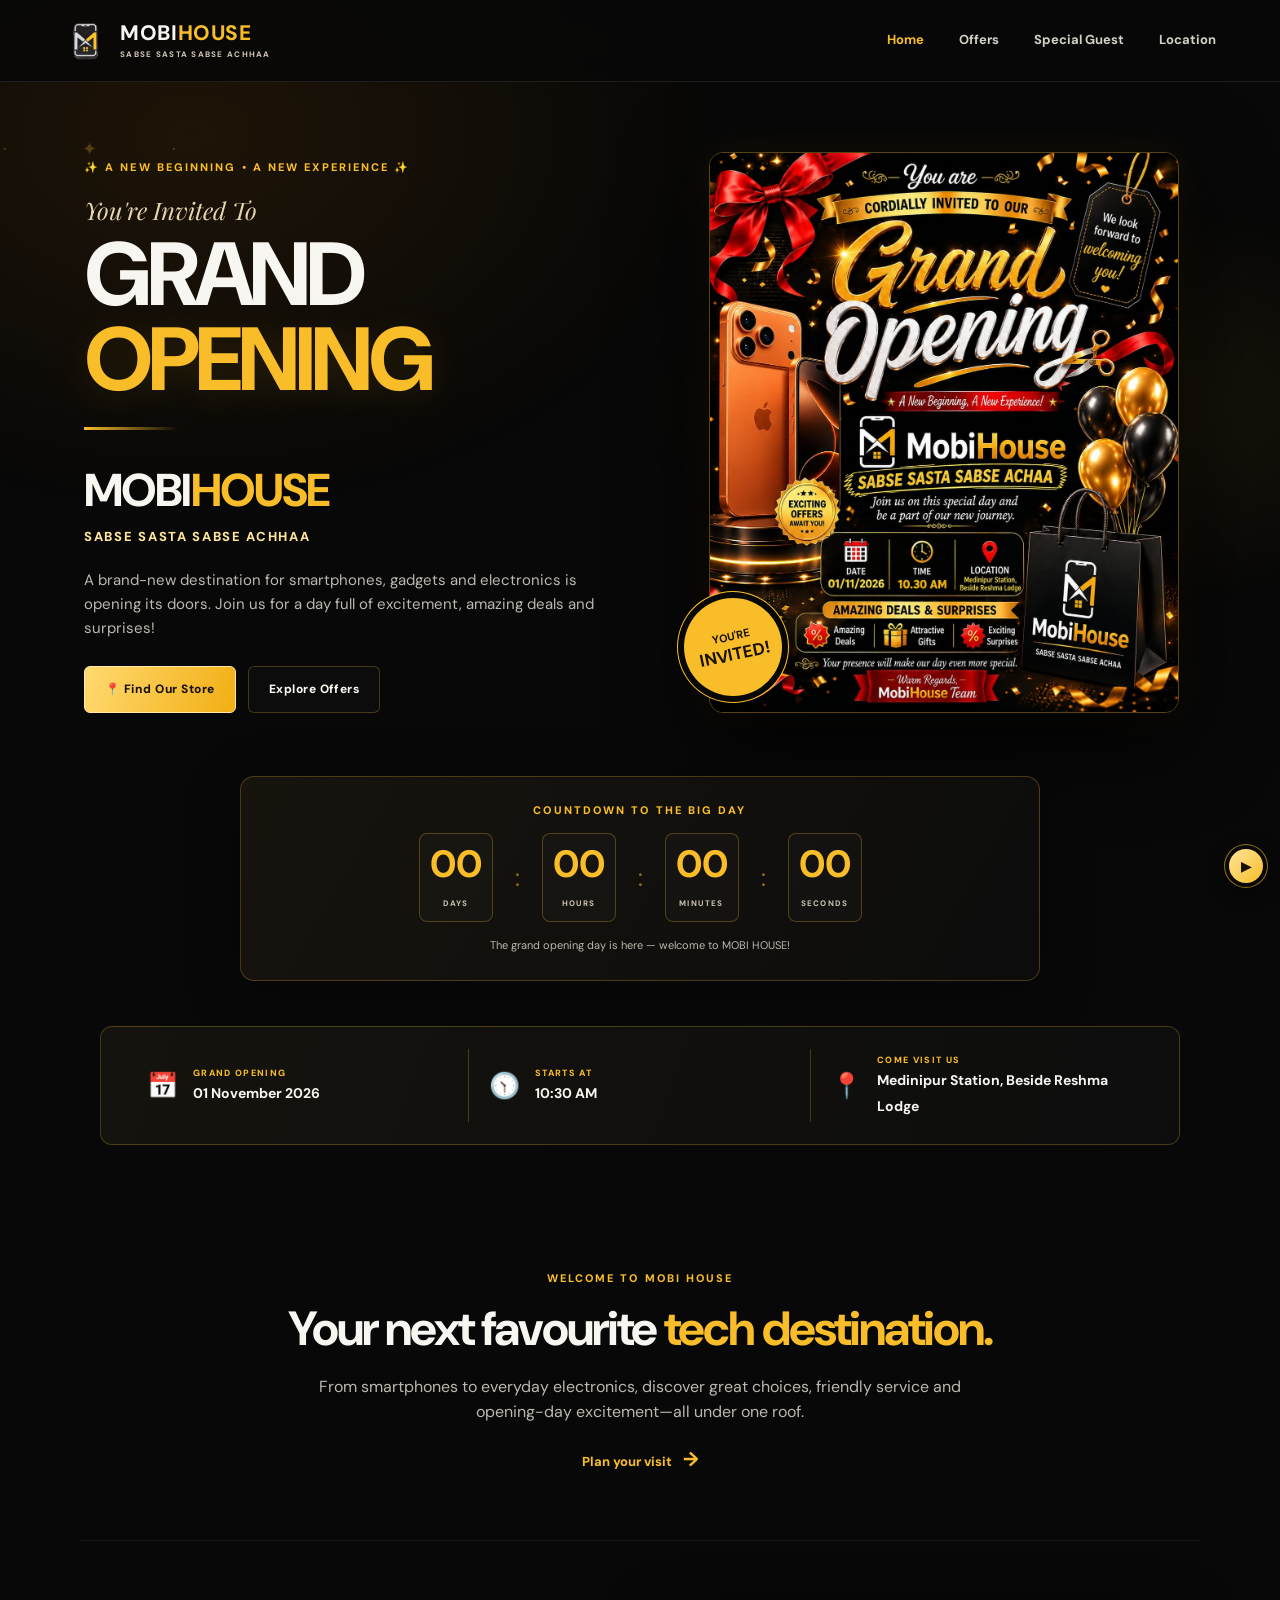
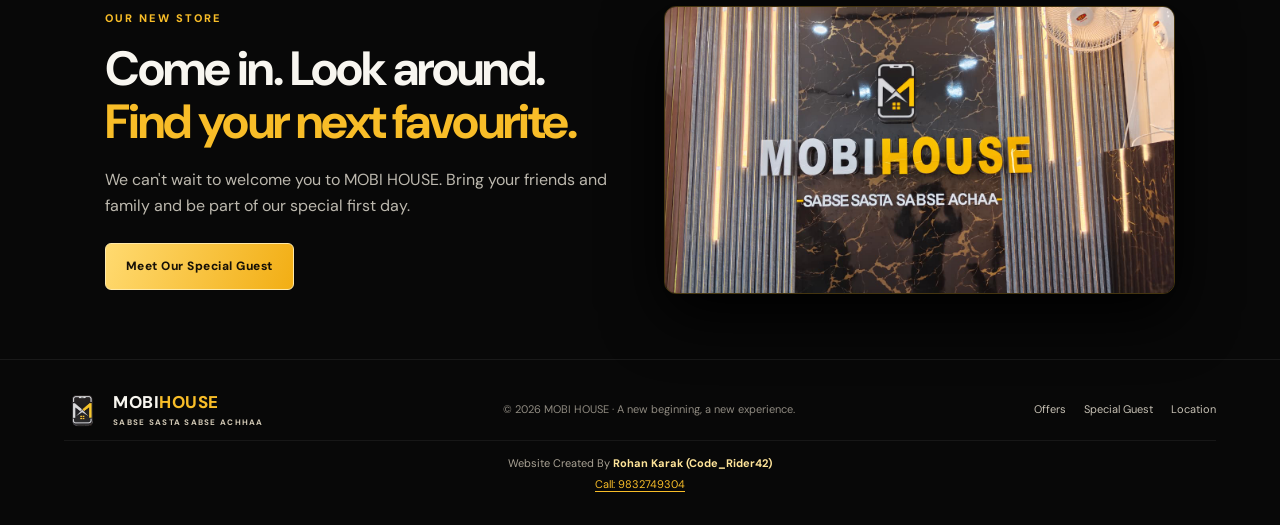
<file: index.html>
<!DOCTYPE html>
<html lang="en">

<head>
    <meta charset="UTF-8">
    <meta name="viewport" content="width=device-width, initial-scale=1.0">
    <meta name="theme-color" content="#090909">
    <meta name="description"
        content="Celebrate the grand opening of MOBI HOUSE — Sabse Sasta Sabse Achhaa. Phones, electronics, amazing deals and surprises.">
    <title>MOBI HOUSE | Grand Opening</title>
    <link rel="stylesheet" href="style.css">
</head>

<body>
    <div class="audio-control" role="region" aria-label="Grand opening background music"><button class="audio-toggle"
            type="button" aria-label="Play background music">▶</button><span class="audio-label">GRAND OPENING
            MUSIC</span><span class="audio-status">Tap ▶ to start music</span><audio class="site-audio" preload="auto"
            loop>
            <source src="assets/grand-opening-audio.mpeg" type="audio/mpeg">
        </audio></div>
    <div class="sparkles" aria-hidden="true"></div>
    <header class="site-header"><a class="brand" href="index.html"><img class="brand-logo"
                src="assets/mobihouse-logo.png" alt="MOBI HOUSE logo"><span>MOBI<span>HOUSE</span><small>SABSE SASTA
                    SABSE ACHHAA</small></span></a>
        <button class="menu-toggle" aria-label="Toggle navigation" aria-expanded="false">☰</button>
        <nav class="nav"><a class="active" href="index.html">Home</a><a href="offers.html">Offers</a><a
                href="guests.html">Special Guest</a><a href="location.html">Location</a></nav>
    </header>
    <main>
        <section class="hero">
            <div class="hero-copy reveal">
                <p class="eyebrow">✨ A NEW BEGINNING • A NEW EXPERIENCE ✨</p>
                <p class="script">You're Invited To</p>
                <h1>GRAND<br><span>OPENING</span></h1>
                <div class="gold-line"></div>
                <div class="brand-name">MOBI<span>HOUSE</span></div>
                <p class="tagline">SABSE SASTA SABSE ACHHAA</p>
                <p class="hero-text">A brand-new destination for smartphones, gadgets and electronics is opening its
                    doors. Join us for a day full of excitement, amazing deals and surprises!</p>
                <div class="hero-actions"><a class="btn btn-gold" href="location.html">📍 Find Our Store</a><a
                        class="btn btn-outline" href="offers.html">Explore Offers</a></div>
            </div>
            <div class="hero-visual reveal"><img src="assets/grand-opening-poster.jpeg"
                    alt="MOBI HOUSE grand opening invitation poster">
                <div class="floating-badge">YOU'RE<br><strong>INVITED!</strong></div>
            </div>
        </section>
        <div class="countdown-wrap reveal">
            <p class="eyebrow">COUNTDOWN TO THE BIG DAY</p>
            <div class="countdown" id="opening-countdown" data-target="2026-11-01T10:30:00+05:30">
                <div><strong data-days>00</strong><small>DAYS</small></div><span>:</span>
                <div><strong data-hours>00</strong><small>HOURS</small></div><span>:</span>
                <div><strong data-minutes>00</strong><small>MINUTES</small></div><span>:</span>
                <div><strong data-seconds>00</strong><small>SECONDS</small></div>
            </div>
            <p class="countdown-caption">The celebration begins on 1 November 2026 at 10:30 AM.</p>
        </div>
        <section class="event-strip reveal">
            <div class="event-item"><span class="event-icon">📅</span>
                <div><small>GRAND OPENING</small><strong>01 November 2026</strong></div>
            </div>
            <div class="event-item"><span class="event-icon">🕥</span>
                <div><small>STARTS AT</small><strong>10:30 AM</strong></div>
            </div>
            <div class="event-item"><span class="event-icon">📍</span>
                <div><small>COME VISIT US</small><strong>Medinipur Station, Beside Reshma Lodge</strong></div>
            </div>
        </section>
        <section class="section intro reveal">
            <p class="eyebrow">WELCOME TO MOBI HOUSE</p>
            <h2>Your next favourite <span>tech destination.</span></h2>
            <p>From smartphones to everyday electronics, discover great choices, friendly service and opening-day
                excitement—all under one roof.</p><a class="text-link" href="location.html">Plan your visit
                <span>→</span></a>
        </section>
        <section class="section store-preview reveal">
            <div>
                <p class="eyebrow">OUR NEW STORE</p>
                <h2>Come in. Look around.<br><span>Find your next favourite.</span></h2>
                <p>We can't wait to welcome you to MOBI HOUSE. Bring your friends and family and be part of our special
                    first day.</p><a class="btn btn-gold" href="guests.html">Meet Our Special Guest</a>
            </div><img src="assets/mobi-house-store.jpeg" alt="MOBI HOUSE shop interior sign">
        </section>
    </main>
    <footer><a class="brand footer-brand" href="index.html"><img class="brand-logo" src="assets/mobihouse-logo.png"
                alt="MOBI HOUSE logo"><span>MOBI<span>HOUSE</span><small>SABSE SASTA SABSE ACHHAA</small></span></a>
        <p>© 2026 MOBI HOUSE · A new beginning, a new experience.</p>
        <div class="footer-links"><a href="offers.html">Offers</a><a href="guests.html">Special Guest</a><a
                href="location.html">Location</a></div>
        <p class="creator-credit">Website Created By <strong>Rohan Karak (Code_Rider42)</strong><br><a
                href="tel:+919832749304">Call: 9832749304</a></p>
    </footer>
    <script src="script.js"></script>
</body>

</html>
</file>
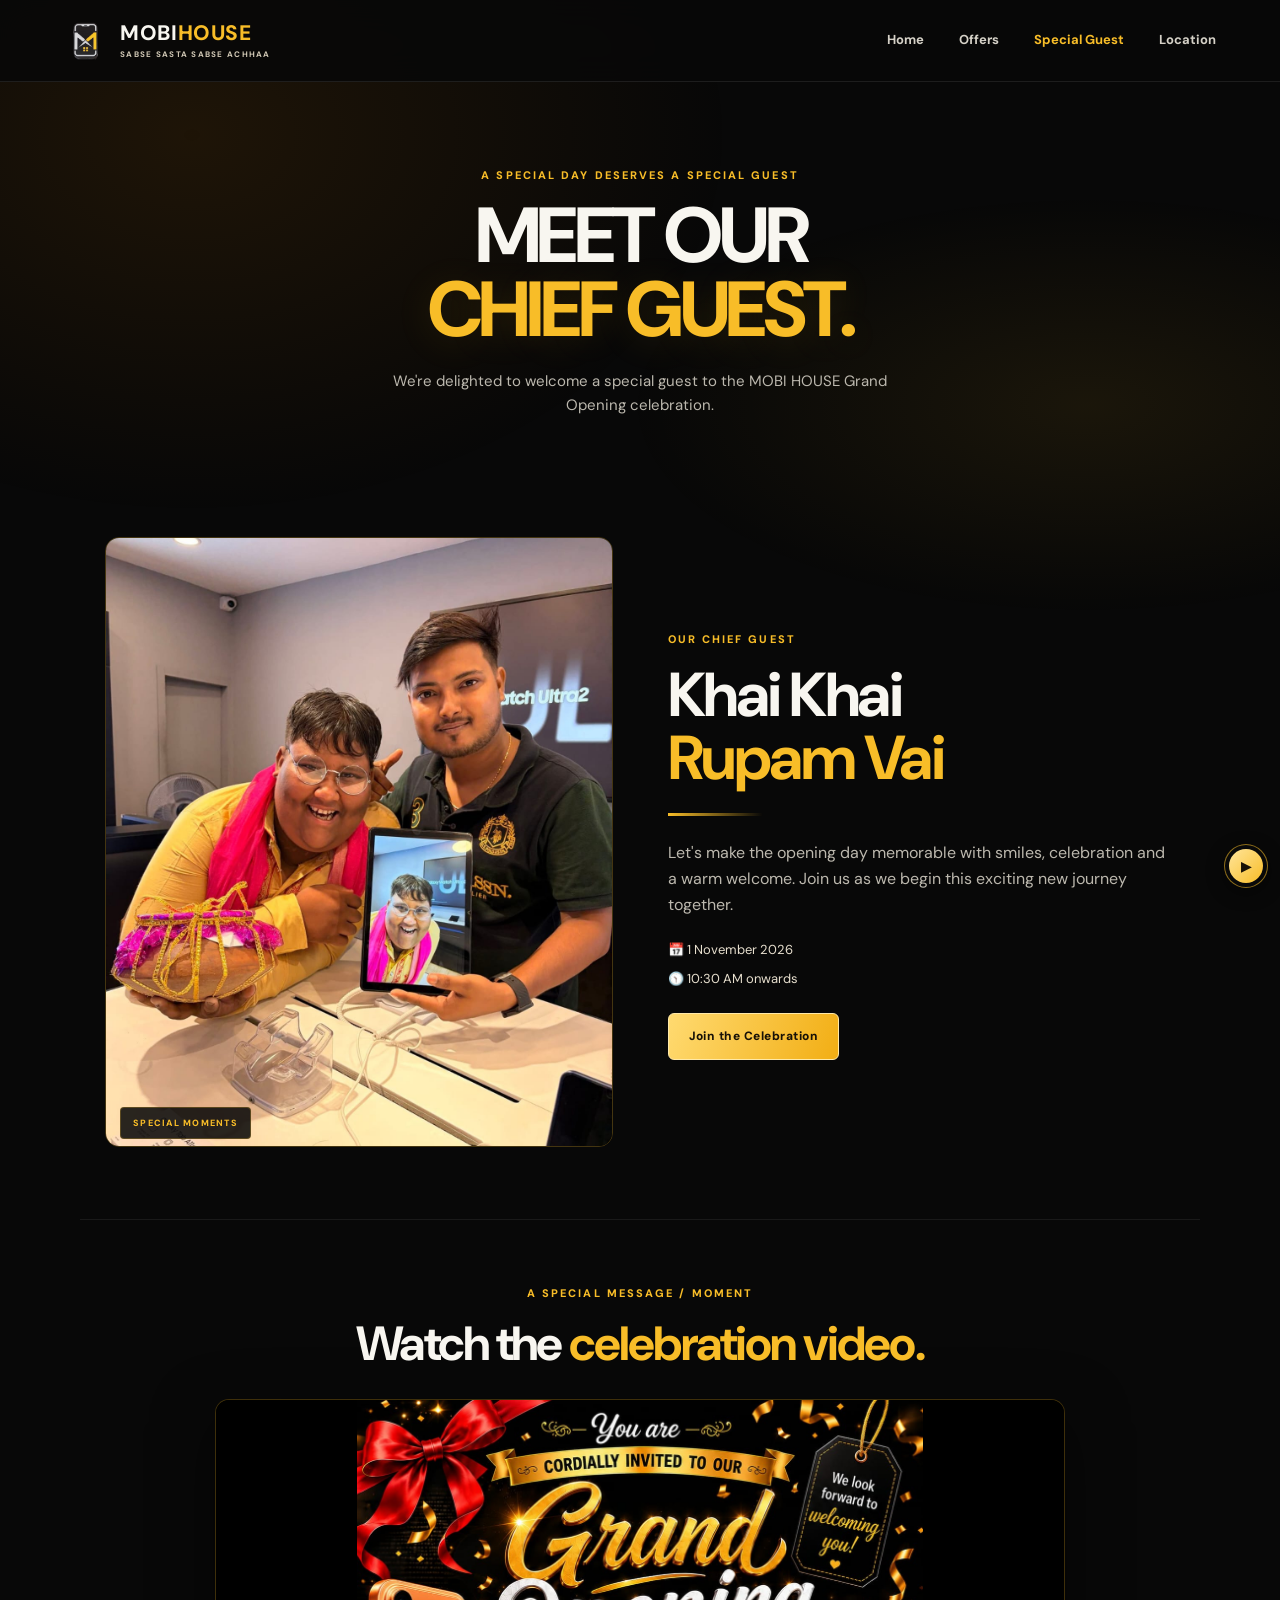
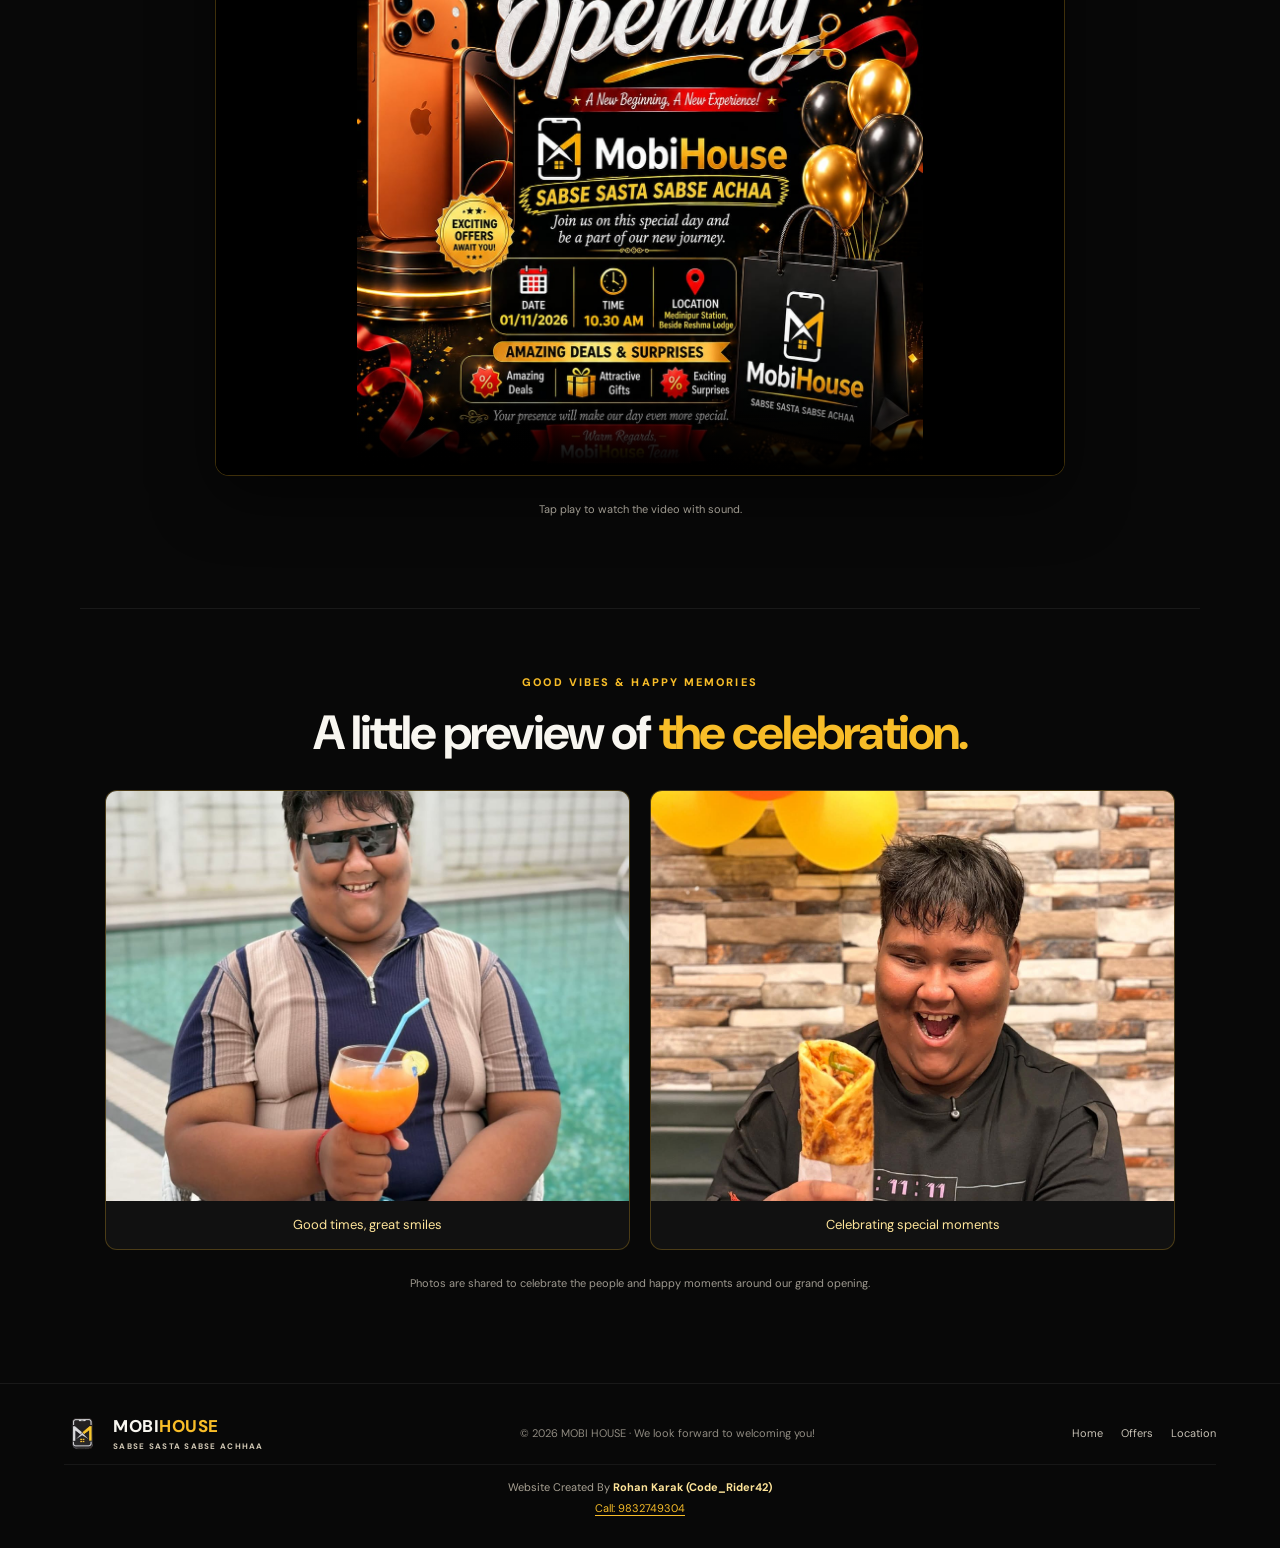
<file: guests.html>
<!DOCTYPE html>
<html lang="en">

<head>
    <meta charset="UTF-8">
    <meta name="viewport" content="width=device-width, initial-scale=1.0">
    <meta name="theme-color" content="#090909">
    <title>Special Guest | MOBI HOUSE</title>
    <link rel="stylesheet" href="style.css">
</head>

<body>
    <div class="audio-control" role="region" aria-label="Grand opening background music"><button class="audio-toggle"
            type="button" aria-label="Play background music">▶</button><span class="audio-label">GRAND OPENING
            MUSIC</span><span class="audio-status">Tap ▶ to start music</span><audio class="site-audio" preload="auto"
            loop>
            <source src="assets/grand-opening-audio.mpeg" type="audio/mpeg">
        </audio></div>
    <header class="site-header"><a class="brand" href="index.html"><img class="brand-logo"
                src="assets/mobihouse-logo.png" alt="MOBI HOUSE logo"><span>MOBI<span>HOUSE</span><small>SABSE SASTA
                    SABSE ACHHAA</small></span></a><button class="menu-toggle" aria-label="Toggle navigation"
            aria-expanded="false">☰</button>
        <nav class="nav"><a href="index.html">Home</a><a href="offers.html">Offers</a><a class="active"
                href="guests.html">Special Guest</a><a href="location.html">Location</a></nav>
    </header>
    <main>
        <section class="page-hero reveal">
            <p class="eyebrow">A SPECIAL DAY DESERVES A SPECIAL GUEST</p>
            <h1>MEET OUR<br><span>CHIEF GUEST.</span></h1>
            <p>We're delighted to welcome a special guest to the MOBI HOUSE Grand Opening celebration.</p>
        </section>
        <section class="chief-guest section reveal">
            <div class="guest-photo"><img src="assets/chief-guest-khai-khai-rupam.jpeg"
                    alt="Chief guest Khai Khai Rupam Vai at a shop event"><span class="photo-label">SPECIAL
                    MOMENTS</span></div>
            <div class="guest-copy">
                <p class="eyebrow">OUR CHIEF GUEST</p>
                <h2>Khai Khai<br><span>Rupam Vai</span></h2>
                <div class="gold-line"></div>
                <p>Let's make the opening day memorable with smiles, celebration and a warm welcome. Join us as we begin
                    this exciting new journey together.</p>
                <div class="guest-meta"><span>📅 1 November 2026</span><span>🕥 10:30 AM onwards</span></div><a
                    class="btn btn-gold" href="location.html">Join the Celebration</a>
            </div>
        </section>
        <section class="section video-section reveal">
            <p class="eyebrow">A SPECIAL MESSAGE / MOMENT</p>
            <h2>Watch the <span>celebration video.</span></h2>
            <div class="video-frame"><video controls playsinline preload="metadata"
                    poster="assets/grand-opening-poster.jpeg">
                    <source src="assets/grand-opening-video.mp4" type="video/mp4">Your browser does not support embedded
                    video.
                </video></div>
            <p class="note">Tap play to watch the video with sound.</p>
        </section>
        <section class="section gallery-section reveal">
            <p class="eyebrow">GOOD VIBES & HAPPY MEMORIES</p>
            <h2>A little preview of <span>the celebration.</span></h2>
            <div class="gallery">
                <figure><img src="assets/guest-poolside.jpeg" alt="Guest smiling with a drink">
                    <figcaption>Good times, great smiles</figcaption>
                </figure>
                <figure><img src="assets/guest-celebration.jpeg" alt="Guest celebrating with food">
                    <figcaption>Celebrating special moments</figcaption>
                </figure>
            </div>
            <p class="note">Photos are shared to celebrate the people and happy moments around our grand opening.</p>
        </section>
    </main>
    <footer><a class="brand footer-brand" href="index.html"><img class="brand-logo" src="assets/mobihouse-logo.png"
                alt="MOBI HOUSE logo"><span>MOBI<span>HOUSE</span><small>SABSE SASTA SABSE ACHHAA</small></span></a>
        <p>© 2026 MOBI HOUSE · We look forward to welcoming you!</p>
        <div class="footer-links"><a href="index.html">Home</a><a href="offers.html">Offers</a><a
                href="location.html">Location</a></div>
        <p class="creator-credit">Website Created By <strong>Rohan Karak (Code_Rider42)</strong><br><a
                href="tel:+919832749304">Call: 9832749304</a></p>
    </footer>
    <script src="script.js"></script>
</body>

</html>
</file>
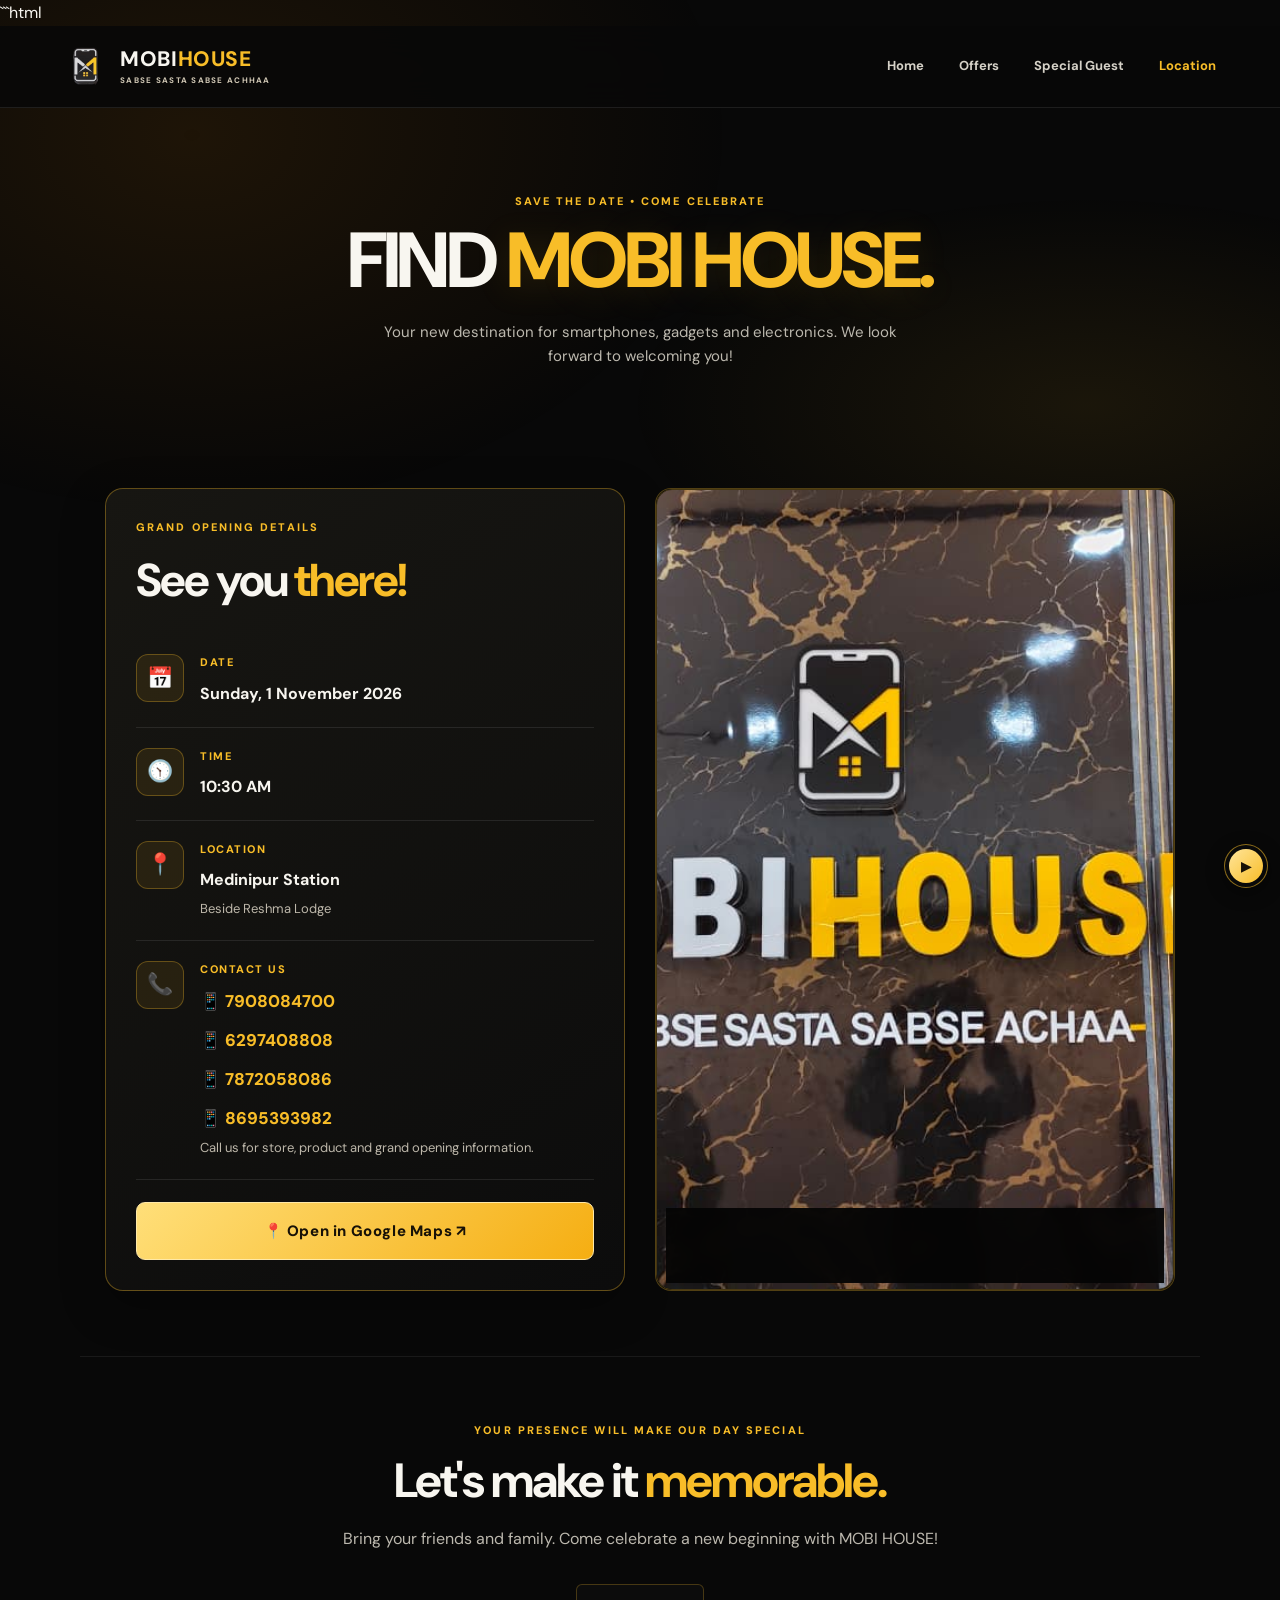
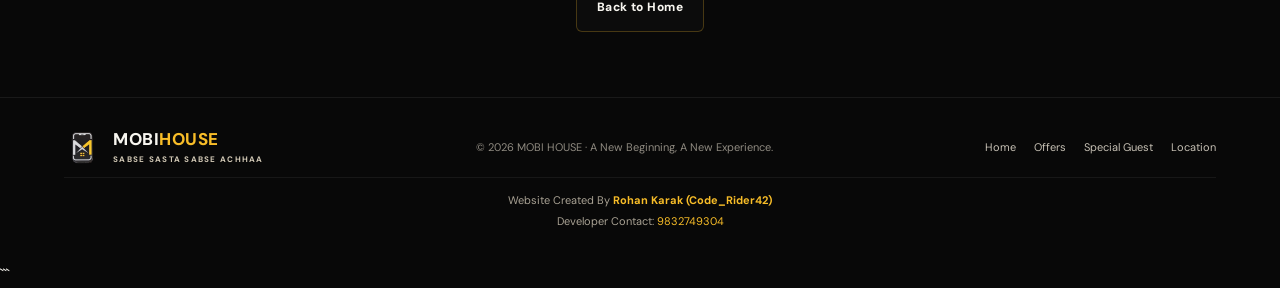
<file: location.html>
```html
<!DOCTYPE html>
<html lang="en">

<head>
    <meta charset="UTF-8">
    <meta name="viewport" content="width=device-width, initial-scale=1.0">
    <meta name="theme-color" content="#090909">

    <meta name="description"
        content="Visit MOBI HOUSE at Medinipur Station, beside Reshma Lodge. Join our Grand Opening on 1 November 2026.">

    <title>Location & Contact | MOBI HOUSE</title>

    <link rel="stylesheet" href="style.css">

    <style>
        /* LOCATION PAGE */

        .location-layout {
            display: grid;
            grid-template-columns: 1fr 1fr;
            gap: 30px;
            align-items: stretch;
        }

        .location-card {
            padding: 30px;
            border: 1px solid rgba(248, 189, 40, 0.35);
            border-radius: 18px;
            background: linear-gradient(145deg, #171612, #0c0c0c);
            box-shadow: 0 15px 45px rgba(0, 0, 0, 0.3);
            min-width: 0;
        }

        .location-card h2 {
            font-size: clamp(30px, 4vw, 46px);
            margin: 18px 0 28px;
        }

        .location-card h2 span {
            color: #f8bd28;
        }

        .detail-row {
            display: flex;
            align-items: flex-start;
            gap: 16px;
            padding: 20px 0;
            border-bottom: 1px solid rgba(255, 255, 255, 0.09);
        }

        .detail-icon {
            width: 48px;
            height: 48px;
            min-width: 48px;
            display: flex;
            align-items: center;
            justify-content: center;
            border-radius: 12px;
            background: rgba(248, 189, 40, 0.09);
            border: 1px solid rgba(248, 189, 40, 0.3);
            font-size: 21px;
        }

        .detail-content {
            flex: 1;
            min-width: 0;
        }

        .detail-content > small {
            display: block;
            margin-bottom: 9px;
            color: #f8bd28;
            font-size: 11px;
            font-weight: 800;
            letter-spacing: 1.5px;
        }

        .detail-content > strong {
            display: block;
            color: #f7f5ef;
            font-size: 16px;
            line-height: 1.6;
            overflow-wrap: anywhere;
        }

        .detail-content > p {
            color: #bdb7aa;
            font-size: 13px;
            line-height: 1.7;
            margin-top: 5px;
        }

        /* CONTACT NUMBERS */

        .contact-numbers {
            display: flex;
            flex-direction: column;
            align-items: flex-start;
            gap: 12px;
        }

        .contact-numbers a {
            display: inline-flex;
            align-items: center;
            gap: 9px;
            color: #f8bd28;
            font-size: 17px;
            font-weight: 800;
            text-decoration: none;
            overflow-wrap: anywhere;
            transition: color 0.3s ease, transform 0.3s ease;
        }

        .contact-numbers a:hover {
            color: #ffffff;
            transform: translateX(4px);
        }

        /* GOOGLE MAPS BUTTON */

        .map-button {
            display: flex;
            align-items: center;
            justify-content: center;
            gap: 8px;
            width: 100%;
            box-sizing: border-box;
            margin-top: 25px;
            padding: 16px 18px;
            border-radius: 9px;
            background: linear-gradient(135deg, #ffdf79, #f5ae12);
            color: #171107;
            text-align: center;
            text-decoration: none;
            font-size: 15px;
            font-weight: 800;
            transition: transform 0.3s ease, box-shadow 0.3s ease;
        }

        .map-button:hover {
            transform: translateY(-3px);
            box-shadow: 0 8px 25px rgba(248, 189, 40, 0.2);
        }

        /* STORE IMAGE */

        .location-image {
            position: relative;
            width: 100%;
            min-width: 0;
            min-height: 350px;
            overflow: hidden;
            border-radius: 16px;
            border: 1px solid rgba(248, 189, 40, 0.3);
            background: #0a0a0a;
            isolation: isolate;
        }

        .location-image > img {
            display: block;
            width: 100%;
            height: 100%;
            min-height: 480px;
            object-fit: cover;
            object-position: center;
            border-radius: 16px;
        }

        /* BLACK LOGO CARD — POSITIONED LOWER */

        .store-caption {
            position: absolute;
            bottom: 8px;
            left: 10px;
            right: 10px;
            z-index: 2;

            display: flex;
            align-items: center;
            gap: 12px;

            padding: 12px 14px;
            box-sizing: border-box;

            background: rgba(5, 5, 5, 0.94);
            border: 1px solid rgba(248, 189, 40, 0.45);
            border-radius: 12px;

            backdrop-filter: blur(10px);
            -webkit-backdrop-filter: blur(10px);

            animation: captionFadeIn 0.8s ease both;
        }

        .store-caption-logo {
            display: block;
            width: 48px;
            height: 48px;
            flex: 0 0 48px;
            object-fit: contain;
        }

        .store-caption > div {
            min-width: 0;
        }

        .store-caption strong {
            display: block;
            color: #ffffff;
            font-size: 18px;
            font-weight: 800;
            line-height: 1.4;
            overflow-wrap: anywhere;
        }

        .store-caption small {
            display: block;
            margin-top: 4px;
            color: #f8bd28;
            font-size: 10px;
            font-weight: 700;
            letter-spacing: 0.8px;
            line-height: 1.5;
            overflow-wrap: anywhere;
        }

        @keyframes captionFadeIn {
            from {
                opacity: 0;
                transform: translateY(12px);
            }

            to {
                opacity: 1;
                transform: translateY(0);
            }
        }

        /* FINAL INVITATION */

        .final-cta {
            text-align: center;
        }

        .final-cta h2 span {
            color: #f8bd28;
        }

        /* FOOTER */

        .creator-credit {
            width: 100%;
            text-align: center;
            line-height: 1.9;
            overflow-wrap: anywhere;
        }

        .creator-credit strong {
            color: #f8bd28;
        }

        .creator-credit a {
            color: #f8bd28;
            text-decoration: none;
        }

        .creator-credit a:hover {
            color: #ffffff;
        }

        /* TABLET RESPONSIVE */

        @media (max-width: 800px) {
            .location-layout {
                grid-template-columns: 1fr;
                gap: 22px;
            }

            .location-card {
                padding: 24px 18px;
            }

            .location-card h2 {
                font-size: 34px;
            }

            .location-image {
                min-height: 320px;
            }

            .location-image > img {
                min-height: 320px;
                max-height: 480px;
            }

            .store-caption {
                bottom: 8px;
                left: 8px;
                right: 8px;
                gap: 10px;
                padding: 10px 12px;
            }

            .store-caption-logo {
                width: 42px;
                height: 42px;
                flex-basis: 42px;
            }

            .store-caption strong {
                font-size: 16px;
            }

            .store-caption small {
                font-size: 9px;
            }
        }

        /* SMALL MOBILE RESPONSIVE */

        @media (max-width: 380px) {
            .location-card {
                padding: 20px 14px;
            }

            .location-card h2 {
                font-size: 30px;
            }

            .detail-row {
                gap: 10px;
                padding: 17px 0;
            }

            .detail-icon {
                width: 40px;
                height: 40px;
                min-width: 40px;
                font-size: 18px;
            }

            .detail-content > strong {
                font-size: 14px;
            }

            .contact-numbers a {
                font-size: 15px;
            }

            .location-image {
                min-height: 280px;
            }

            .location-image > img {
                min-height: 280px;
            }

            .store-caption {
                bottom: 6px;
                left: 6px;
                right: 6px;
                gap: 8px;
                padding: 9px;
                border-radius: 10px;
            }

            .store-caption-logo {
                width: 36px;
                height: 36px;
                flex-basis: 36px;
            }

            .store-caption strong {
                font-size: 14px;
            }

            .store-caption small {
                font-size: 8px;
                letter-spacing: 0.4px;
            }
        }

        /* ACCESSIBILITY */

        @media (prefers-reduced-motion: reduce) {
            .store-caption {
                animation: none;
            }

            .contact-numbers a,
            .map-button {
                transition: none;
            }
        }
    </style>
</head>

<body>

    <!-- BACKGROUND MUSIC -->

    <div class="audio-control"
         role="region"
         aria-label="Grand opening background music">

        <button class="audio-toggle"
                type="button"
                aria-label="Play background music">
            ▶
        </button>

        <span class="audio-label">GRAND OPENING MUSIC</span>

        <span class="audio-status">Tap ▶ to start music</span>

        <audio class="site-audio" preload="auto" loop>
            <source src="assets/grand-opening-audio.mpeg" type="audio/mpeg">
        </audio>

    </div>


    <!-- HEADER -->

    <header class="site-header">

        <a class="brand" href="index.html">

            <img class="brand-logo"
                 src="assets/mobihouse-logo.png"
                 alt="MOBI HOUSE Logo">

            <span>
                MOBI<span>HOUSE</span>
                <small>SABSE SASTA SABSE ACHHAA</small>
            </span>

        </a>

        <button class="menu-toggle"
                type="button"
                aria-label="Toggle navigation"
                aria-expanded="false">
            ☰
        </button>

        <nav class="nav">
            <a href="index.html">Home</a>
            <a href="offers.html">Offers</a>
            <a href="guests.html">Special Guest</a>
            <a class="active" href="location.html">Location</a>
        </nav>

    </header>


    <!-- MAIN -->

    <main>

        <!-- PAGE INTRO -->

        <section class="page-hero reveal">

            <p class="eyebrow">SAVE THE DATE • COME CELEBRATE</p>

            <h1>FIND <span>MOBI HOUSE.</span></h1>

            <p>
                Your new destination for smartphones, gadgets and electronics.
                We look forward to welcoming you!
            </p>

        </section>


        <!-- LOCATION AND STORE PHOTO -->

        <section class="section location-layout">

            <!-- EVENT DETAILS -->

            <div class="location-card reveal">

                <p class="eyebrow">GRAND OPENING DETAILS</p>

                <h2>See you <span>there!</span></h2>


                <!-- DATE -->

                <div class="detail-row">

                    <div class="detail-icon">📅</div>

                    <div class="detail-content">
                        <small>DATE</small>
                        <strong>Sunday, 1 November 2026</strong>
                    </div>

                </div>


                <!-- TIME -->

                <div class="detail-row">

                    <div class="detail-icon">🕥</div>

                    <div class="detail-content">
                        <small>TIME</small>
                        <strong>10:30 AM</strong>
                    </div>

                </div>


                <!-- ADDRESS -->

                <div class="detail-row">

                    <div class="detail-icon">📍</div>

                    <div class="detail-content">
                        <small>LOCATION</small>
                        <strong>Medinipur Station</strong>
                        <p>Beside Reshma Lodge</p>
                    </div>

                </div>


                <!-- FOUR CONTACT NUMBERS -->

                <div class="detail-row">

                    <div class="detail-icon">📞</div>

                    <div class="detail-content">

                        <small>CONTACT US</small>

                        <div class="contact-numbers">

                            <a href="tel:+917908084700">
                                📱 7908084700
                            </a>

                            <a href="tel:+916297408808">
                                📱 6297408808
                            </a>

                            <a href="tel:+917872058086">
                                📱 7872058086
                            </a>

                            <a href="tel:+918695393982">
                                📱 8695393982
                            </a>

                        </div>

                        <p>
                            Call us for store, product and grand opening information.
                        </p>

                    </div>

                </div>


                <!-- GOOGLE MAPS -->

                <a class="btn btn-gold map-button"
                   href="https://maps.app.goo.gl/HJrrKNmBVcrbp7Nw9?g_st=aw"
                   target="_blank"
                   rel="noopener noreferrer">

                    📍 Open in Google Maps ↗

                </a>

            </div>


            <!-- STORE PHOTO WITH LOWER BLACK LOGO CARD -->

            <div class="location-image reveal">

                <img src="assets/mobi-house-store.jpeg"
                     alt="MOBI HOUSE storefront"
                     loading="lazy">

                <div class="store-caption">

                    <img class="store-caption-logo"
                         src="assets/mobihouse-logo.png"
                         alt="MOBI HOUSE official logo">

                    <div>
                        <strong>MOBI HOUSE</strong>
                        <small>SABSE SASTA SABSE ACHHAA</small>
                    </div>

                </div>

            </div>

        </section>


        <!-- FINAL INVITATION -->

        <section class="section final-cta reveal">

            <p class="eyebrow">
                YOUR PRESENCE WILL MAKE OUR DAY SPECIAL
            </p>

            <h2>Let's make it <span>memorable.</span></h2>

            <p>
                Bring your friends and family.
                Come celebrate a new beginning with MOBI HOUSE!
            </p>

            <a href="index.html" class="btn btn-outline">
                Back to Home
            </a>

        </section>

    </main>


    <!-- FOOTER -->

    <footer>

        <a class="brand footer-brand" href="index.html">

            <img class="brand-logo"
                 src="assets/mobihouse-logo.png"
                 alt="MOBI HOUSE Logo">

            <span>
                MOBI<span>HOUSE</span>
                <small>SABSE SASTA SABSE ACHHAA</small>
            </span>

        </a>

        <p>
            © 2026 MOBI HOUSE · A New Beginning, A New Experience.
        </p>

        <div class="footer-links">
            <a href="index.html">Home</a>
            <a href="offers.html">Offers</a>
            <a href="guests.html">Special Guest</a>
            <a href="location.html">Location</a>
        </div>

        <!-- WEBSITE CREATOR DETAILS -->

        <p class="creator-credit">

            Website Created By
            <strong>Rohan Karak (Code_Rider42)</strong>

            <br>

            Developer Contact:
            <a href="tel:+919832749304">9832749304</a>

        </p>

    </footer>


    <!-- EXISTING SITE JAVASCRIPT -->

    <script src="script.js"></script>

</body>

</html>
```
</file>
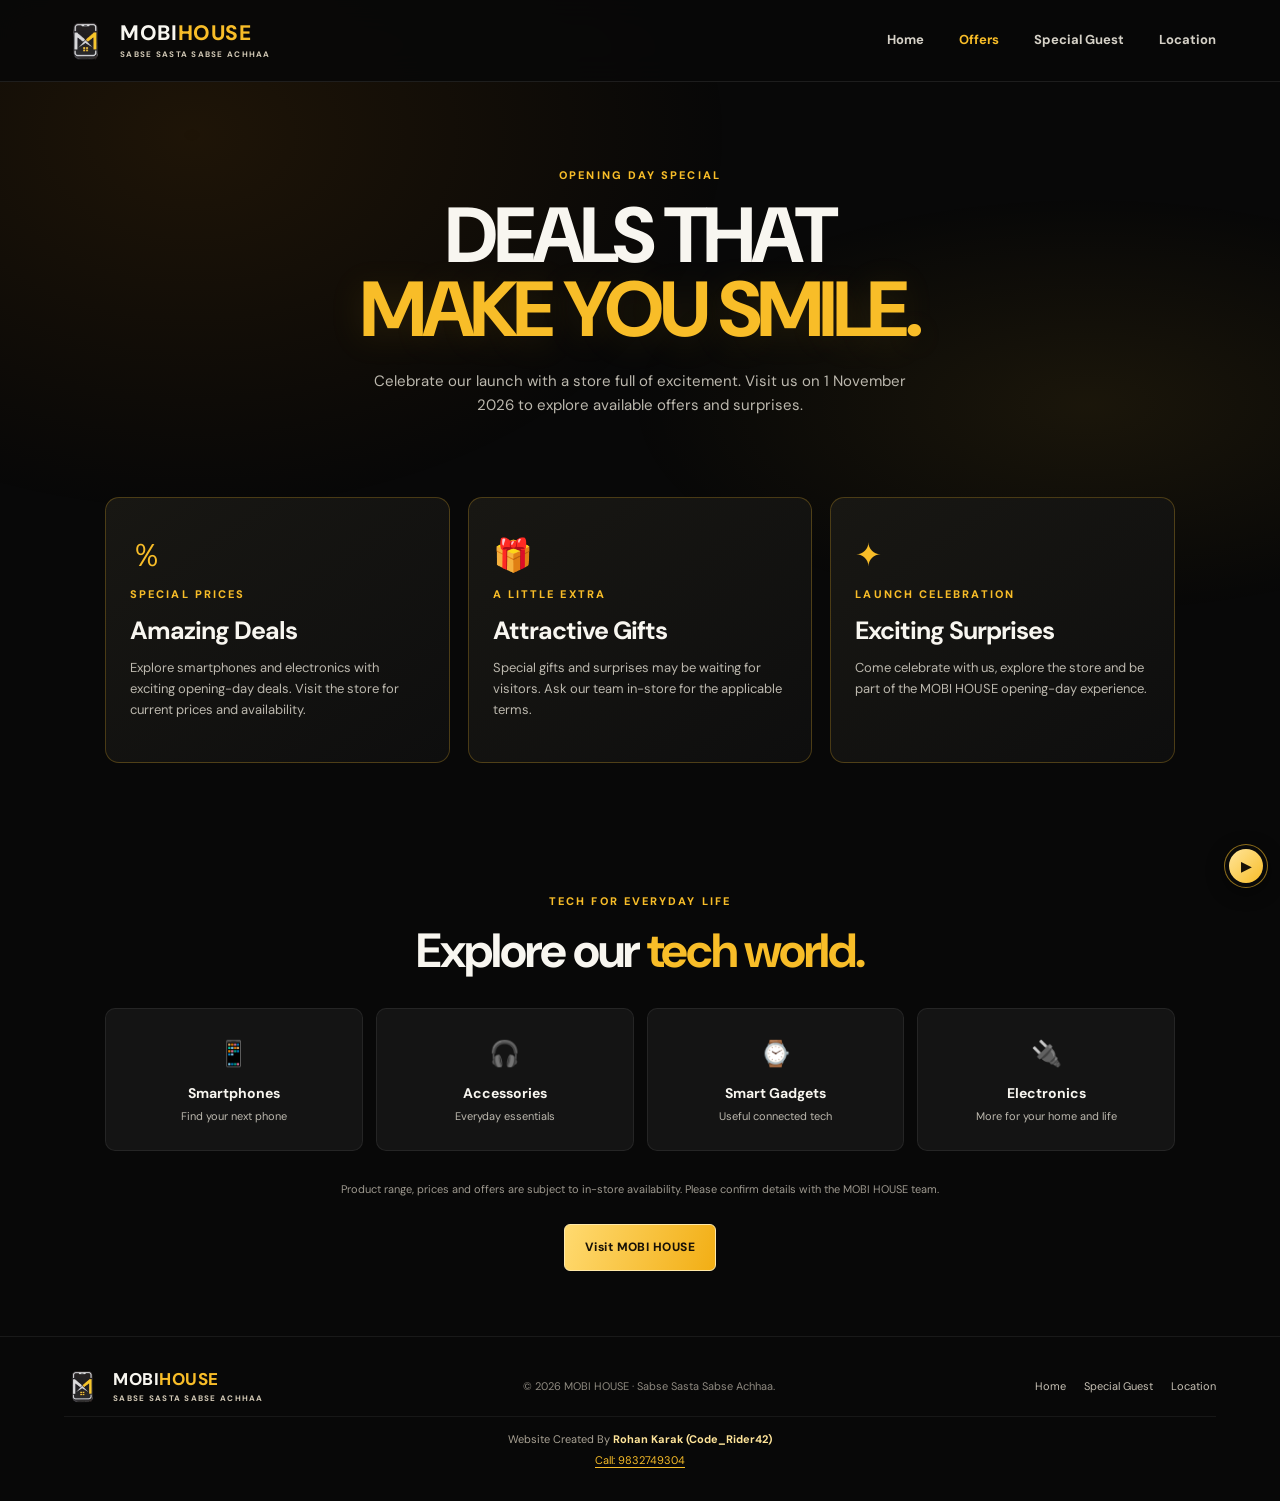
<file: offers.html>
<!DOCTYPE html>
<html lang="en">

<head>
    <meta charset="UTF-8">
    <meta name="viewport" content="width=device-width, initial-scale=1.0">
    <meta name="theme-color" content="#090909">
    <title>Opening Offers | MOBI HOUSE</title>
    <link rel="stylesheet" href="style.css">
</head>

<body>
    <div class="audio-control" role="region" aria-label="Grand opening background music"><button class="audio-toggle"
            type="button" aria-label="Play background music">▶</button><span class="audio-label">GRAND OPENING
            MUSIC</span><span class="audio-status">Tap ▶ to start music</span><audio class="site-audio" preload="auto"
            loop>
            <source src="assets/grand-opening-audio.mpeg" type="audio/mpeg">
        </audio></div>
    <header class="site-header"><a class="brand" href="index.html"><img class="brand-logo"
                src="assets/mobihouse-logo.png" alt="MOBI HOUSE logo"><span>MOBI<span>HOUSE</span><small>SABSE SASTA
                    SABSE ACHHAA</small></span></a><button class="menu-toggle" aria-label="Toggle navigation"
            aria-expanded="false">☰</button>
        <nav class="nav"><a href="index.html">Home</a><a class="active" href="offers.html">Offers</a><a
                href="guests.html">Special Guest</a><a href="location.html">Location</a></nav>
    </header>
    <main>
        <section class="page-hero reveal">
            <p class="eyebrow">OPENING DAY SPECIAL</p>
            <h1>DEALS THAT<br><span>MAKE YOU SMILE.</span></h1>
            <p>Celebrate our launch with a store full of excitement. Visit us on 1 November 2026 to explore available
                offers and surprises.</p>
        </section>
        <section class="section offer-grid">
            <article class="offer-card reveal">
                <div class="offer-symbol">％</div>
                <p class="eyebrow">SPECIAL PRICES</p>
                <h2>Amazing Deals</h2>
                <p>Explore smartphones and electronics with exciting opening-day deals. Visit the store for current
                    prices and availability.</p>
            </article>
            <article class="offer-card reveal">
                <div class="offer-symbol">🎁</div>
                <p class="eyebrow">A LITTLE EXTRA</p>
                <h2>Attractive Gifts</h2>
                <p>Special gifts and surprises may be waiting for visitors. Ask our team in-store for the applicable
                    terms.</p>
            </article>
            <article class="offer-card reveal">
                <div class="offer-symbol">✦</div>
                <p class="eyebrow">LAUNCH CELEBRATION</p>
                <h2>Exciting Surprises</h2>
                <p>Come celebrate with us, explore the store and be part of the MOBI HOUSE opening-day experience.</p>
            </article>
        </section>
        <section class="section category-section reveal">
            <p class="eyebrow">TECH FOR EVERYDAY LIFE</p>
            <h2>Explore our <span>tech world.</span></h2>
            <div class="category-grid">
                <div>📱<strong>Smartphones</strong><small>Find your next phone</small></div>
                <div>🎧<strong>Accessories</strong><small>Everyday essentials</small></div>
                <div>⌚<strong>Smart Gadgets</strong><small>Useful connected tech</small></div>
                <div>🔌<strong>Electronics</strong><small>More for your home and life</small></div>
            </div>
            <p class="note">Product range, prices and offers are subject to in-store availability. Please confirm
                details with the MOBI HOUSE team.</p><a class="btn btn-gold" href="location.html">Visit MOBI HOUSE</a>
        </section>
    </main>
    <footer><a class="brand footer-brand" href="index.html"><img class="brand-logo" src="assets/mobihouse-logo.png"
                alt="MOBI HOUSE logo"><span>MOBI<span>HOUSE</span><small>SABSE SASTA SABSE ACHHAA</small></span></a>
        <p>© 2026 MOBI HOUSE · Sabse Sasta Sabse Achhaa.</p>
        <div class="footer-links"><a href="index.html">Home</a><a href="guests.html">Special Guest</a><a
                href="location.html">Location</a></div>
        <p class="creator-credit">Website Created By <strong>Rohan Karak (Code_Rider42)</strong><br><a
                href="tel:+919832749304">Call: 9832749304</a></p>
    </footer>
    <script src="script.js"></script>
</body>

</html>
</file>
<file: style.css>
@import url('https://fonts.googleapis.com/css2?family=DM+Sans:wght@400;500;600;700;800&family=Playfair+Display:ital,wght@0,600;0,700;1,600&display=swap');

:root {
  --bg: #080808;
  --panel: #121212;
  --gold: #f8bd28;
  --gold2: #ffe59a;
  --white: #f8f6f0;
  --muted: #bcb8ae;
  --line: rgba(248, 189, 40, .25)
}

* {
  box-sizing: border-box
}

html {
  scroll-behavior: smooth
}

body {
  margin: 0;
  background: var(--bg);
  color: var(--white);
  font-family: 'DM Sans', sans-serif;
  line-height: 1.6;
  overflow-x: hidden
}

body:before {
  content: "";
  position: fixed;
  inset: 0;
  pointer-events: none;
  z-index: -1;
  background: radial-gradient(ellipse at 15% 15%, rgba(180, 104, 0, .13), transparent 35%), radial-gradient(ellipse at 85% 45%, rgba(248, 189, 40, .08), transparent 30%)
}

a {
  color: inherit;
  text-decoration: none
}

.site-header {
  min-height: 82px;
  padding: 14px clamp(18px, 5vw, 76px);
  display: flex;
  align-items: center;
  justify-content: space-between;
  gap: 22px;
  border-bottom: 1px solid rgba(255, 255, 255, .09);
  background: rgba(8, 8, 8, .9);
  backdrop-filter: blur(16px);
  position: sticky;
  top: 0;
  z-index: 20
}

.brand {
  display: flex;
  align-items: center;
  gap: 10px;
  font-weight: 800;
  font-size: 21px;
  letter-spacing: .03em;
  line-height: 1.05
}

.brand>span:last-child>span {
  color: var(--gold)
}

.brand small {
  display: block;
  font-size: 8px;
  letter-spacing: .16em;
  color: #d0c7b4;
  margin-top: 6px
}

.brand-icon {
  height: 43px;
  width: 43px;
  display: grid;
  place-items: center;
  border: 2px solid white;
  border-radius: 11px;
  font-weight: 800;
  font-size: 18px;
  color: white;
  box-shadow: 0 0 18px #f8bd2822
}

.brand-icon span {
  color: var(--gold)
}

.nav {
  display: flex;
  gap: clamp(14px, 3vw, 35px);
  align-items: center
}

.nav a {
  font-size: 13px;
  font-weight: 700;
  color: #d5d1c7;
  transition: .2s
}

.nav a:hover,
.nav a.active {
  color: var(--gold)
}

.menu-toggle {
  display: none;
  background: none;
  border: 1px solid var(--line);
  color: var(--gold);
  font-size: 25px;
  border-radius: 9px;
  padding: 2px 10px
}

.hero {
  max-width: 1240px;
  margin: auto;
  padding: 70px clamp(20px, 5vw, 65px) 55px;
  display: grid;
  grid-template-columns: 1.05fr .95fr;
  gap: 50px;
  align-items: center;
  min-height: 620px
}

.eyebrow {
  color: var(--gold);
  font-weight: 800;
  font-size: 11px;
  letter-spacing: .19em;
  text-transform: uppercase;
  margin: 0 0 14px
}

.script {
  font-family: 'Playfair Display', serif;
  font-style: italic;
  color: #e6d7b1;
  font-size: 24px;
  margin: 0 0 3px
}

.hero h1,
.page-hero h1 {
  font-size: clamp(52px, 7vw, 92px);
  line-height: .95;
  letter-spacing: -.055em;
  margin: 0;
  font-weight: 800
}

.hero h1 span,
.page-hero h1 span {
  color: var(--gold);
  text-shadow: 0 5px 35px #f8bd2820
}

.gold-line {
  height: 3px;
  width: 95px;
  background: linear-gradient(90deg, var(--gold), transparent);
  margin: 24px 0
}

.brand-name {
  font-size: clamp(30px, 4vw, 46px);
  font-weight: 800;
  letter-spacing: -.04em
}

.brand-name span {
  color: var(--gold)
}

.tagline {
  margin: 0;
  color: var(--gold2);
  font-weight: 800;
  font-size: 13px;
  letter-spacing: .13em
}

.hero-text,
.page-hero>p:last-child {
  max-width: 540px;
  color: var(--muted);
  font-size: 15px;
  margin: 20px 0 26px
}

.hero-actions {
  display: flex;
  gap: 12px;
  flex-wrap: wrap
}

.btn {
  display: inline-flex;
  align-items: center;
  justify-content: center;
  padding: 13px 20px;
  border-radius: 6px;
  font-size: 12px;
  font-weight: 800;
  letter-spacing: .04em;
  transition: transform .25s, box-shadow .25s, border-color .25s
}

.btn:hover {
  transform: translateY(-3px);
  box-shadow: 0 10px 30px #f8bd2820
}

.btn-gold {
  color: #171107;
  background: linear-gradient(110deg, #ffda70, #f2ae14);
  border: 1px solid #ffe9a8
}

.btn-outline {
  border: 1px solid var(--line);
  color: var(--white);
  background: #ffffff05
}

.btn-outline:hover {
  border-color: var(--gold)
}

.hero-visual {
  position: relative;
  max-width: 470px;
  justify-self: center
}

.hero-visual img {
  width: 100%;
  max-height: 570px;
  object-fit: cover;
  object-position: top;
  border-radius: 14px;
  border: 1px solid #f8bd2855;
  box-shadow: 0 25px 90px #000, 0 0 40px #f8bd2815
}

.floating-badge {
  position: absolute;
  bottom: 25px;
  left: -25px;
  width: 98px;
  height: 98px;
  display: grid;
  place-content: center;
  text-align: center;
  border-radius: 50%;
  background: var(--gold);
  color: #171107;
  font-size: 11px;
  line-height: 1.3;
  font-weight: 700;
  transform: rotate(-12deg);
  box-shadow: 0 0 0 6px #080808, 0 0 0 7px var(--gold)
}

.floating-badge strong {
  font-size: 17px
}

.event-strip {
  max-width: 1080px;
  margin: 0 auto 60px;
  display: grid;
  grid-template-columns: repeat(3, 1fr);
  border: 1px solid var(--line);
  border-radius: 12px;
  background: linear-gradient(110deg, #15130e, #0d0d0d);
  padding: 22px 26px
}

.event-item {
  display: flex;
  align-items: center;
  gap: 15px;
  padding: 4px 20px;
  border-right: 1px solid var(--line)
}

.event-item:last-child {
  border: 0
}

.event-icon {
  font-size: 25px
}

.event-item small,
.detail-row small {
  display: block;
  color: var(--gold);
  font-size: 9px;
  font-weight: 800;
  letter-spacing: .15em
}

.event-item strong {
  font-size: 14px
}

.section {
  max-width: 1120px;
  margin: 0 auto;
  padding: 65px 25px
}

.intro {
  text-align: center;
  max-width: 820px
}

.section h2,
.location-card h2 {
  font-size: clamp(30px, 4.2vw, 48px);
  line-height: 1.12;
  letter-spacing: -.04em;
  margin: 0 0 18px
}

.section h2 span,
.location-card h2 span,
.guest-copy h2 span {
  color: var(--gold)
}

.intro>p:not(.eyebrow),
.store-preview p:not(.eyebrow),
.final-cta>p:not(.eyebrow) {
  color: var(--muted);
  max-width: 680px;
  margin: 0 auto 18px
}

.text-link {
  color: var(--gold);
  font-weight: 800;
  font-size: 13px
}

.text-link span {
  font-size: 20px;
  margin-left: 8px
}

.store-preview {
  display: grid;
  grid-template-columns: 1fr 1fr;
  gap: 48px;
  align-items: center;
  border-top: 1px solid #ffffff12
}

.store-preview p:not(.eyebrow) {
  margin: 0 0 25px
}

.store-preview img {
  width: 100%;
  border-radius: 12px;
  border: 1px solid var(--line);
  box-shadow: 0 20px 60px #000
}

.page-hero {
  padding: 85px 22px 55px;
  text-align: center;
  max-width: 850px;
  margin: auto
}

.page-hero h1 {
  font-size: clamp(48px, 7vw, 78px)
}

.page-hero>p:last-child {
  margin: 22px auto 0
}

.offer-grid {
  display: grid;
  grid-template-columns: repeat(3, 1fr);
  gap: 18px;
  padding-top: 25px
}

.offer-card {
  background: linear-gradient(145deg, #181713, #0e0e0e);
  border: 1px solid var(--line);
  border-radius: 14px;
  padding: 28px 24px;
  transition: .3s
}

.offer-card:hover {
  transform: translateY(-7px);
  border-color: #f8bd28aa
}

.offer-symbol {
  font-size: 32px;
  color: var(--gold);
  height: 60px;
  display: flex;
  align-items: center
}

.offer-card h2 {
  font-size: 25px;
  margin: 0 0 10px
}

.offer-card p:last-child {
  font-size: 13px;
  color: var(--muted)
}

.category-section {
  text-align: center
}

.category-grid {
  display: grid;
  grid-template-columns: repeat(4, 1fr);
  gap: 13px;
  margin: 30px 0
}

.category-grid div {
  padding: 25px 12px;
  background: #141414;
  border: 1px solid #ffffff12;
  border-radius: 10px;
  font-size: 25px
}

.category-grid strong,
.category-grid small {
  display: block
}

.category-grid strong {
  font-size: 14px;
  margin-top: 8px
}

.category-grid small {
  font-size: 11px;
  color: var(--muted);
  margin-top: 3px
}

.note {
  font-size: 11px;
  color: #9e998f;
  max-width: 700px;
  margin: 25px auto
}

.chief-guest {
  display: grid;
  grid-template-columns: 1fr 1fr;
  gap: 55px;
  align-items: center
}

.guest-photo {
  position: relative
}

.guest-photo img {
  width: 100%;
  max-height: 610px;
  object-fit: cover;
  object-position: center 35%;
  border-radius: 14px;
  border: 1px solid var(--line)
}

.photo-label {
  position: absolute;
  bottom: 15px;
  left: 15px;
  background: #090909dd;
  color: var(--gold);
  border: 1px solid var(--line);
  border-radius: 4px;
  padding: 8px 12px;
  font-size: 9px;
  letter-spacing: .14em;
  font-weight: 800
}

.guest-copy h2 {
  font-size: clamp(40px, 5vw, 62px);
  line-height: 1.02;
  margin: 0
}

.guest-copy>p:not(.eyebrow) {
  color: var(--muted)
}

.guest-meta {
  display: grid;
  gap: 8px;
  margin: 23px 0;
  color: #e7dfce;
  font-size: 13px
}

.gallery-section {
  text-align: center;
  border-top: 1px solid #ffffff12
}

.gallery {
  display: grid;
  grid-template-columns: 1fr 1fr;
  gap: 20px;
  margin-top: 30px
}

.gallery figure {
  margin: 0;
  background: #111;
  border: 1px solid var(--line);
  border-radius: 12px;
  overflow: hidden
}

.gallery img {
  width: 100%;
  height: 410px;
  object-fit: cover;
  display: block;
  transition: transform .5s
}

.gallery figure:hover img {
  transform: scale(1.035)
}

.gallery figcaption {
  padding: 14px;
  color: var(--gold2);
  font-size: 13px
}

.location-layout {
  display: grid;
  grid-template-columns: .9fr 1.1fr;
  gap: 35px;
  align-items: stretch
}

.location-card {
  background: linear-gradient(150deg, #181713, #0e0e0e);
  border: 1px solid var(--line);
  border-radius: 14px;
  padding: 32px
}

.location-card h2 {
  font-size: 37px
}

.detail-row {
  display: flex;
  gap: 14px;
  align-items: flex-start;
  padding: 17px 0;
  border-bottom: 1px solid #ffffff12
}

.detail-icon {
  width: 39px;
  height: 39px;
  flex-shrink: 0;
  display: grid;
  place-items: center;
  background: #f8bd2815;
  border: 1px solid var(--line);
  border-radius: 9px
}

.detail-row strong {
  display: block;
  font-size: 14px;
  margin-top: 3px
}

.detail-row p {
  font-size: 11px;
  color: var(--muted);
  margin: 3px 0 0
}

.location-card>.btn {
  margin-top: 22px
}

.location-image {
  position: relative;
  min-height: 430px
}

.location-image>img {
  width: 100%;
  height: 100%;
  min-height: 430px;
  object-fit: cover;
  border-radius: 14px;
  border: 1px solid var(--line)
}

.store-caption {
  position: absolute;
  bottom: 15px;
  left: 15px;
  right: 15px;
  display: flex;
  gap: 12px;
  align-items: center;
  padding: 14px;
  background: #080808e8;
  border: 1px solid var(--line);
  border-radius: 9px
}

.store-caption strong,
.store-caption small {
  display: block
}

.store-caption small {
  font-size: 9px;
  letter-spacing: .1em;
  color: var(--gold)
}

.final-cta {
  text-align: center;
  border-top: 1px solid #ffffff12
}

.final-cta .btn {
  margin-top: 15px
}

footer {
  padding: 30px clamp(20px, 5vw, 70px);
  border-top: 1px solid #ffffff12;
  display: flex;
  align-items: center;
  justify-content: space-between;
  gap: 22px;
  flex-wrap: wrap
}

footer>p {
  font-size: 11px;
  color: #8f8a80
}

.footer-brand {
  font-size: 17px
}

.footer-brand .brand-icon {
  width: 36px;
  height: 36px;
  font-size: 15px
}

.footer-links {
  display: flex;
  gap: 18px;
  font-size: 11px;
  color: #c6c0b4
}

.footer-links a:hover {
  color: var(--gold)
}

.reveal {
  opacity: 0;
  transform: translateY(22px);
  transition: opacity .7s ease, transform .7s ease
}

.reveal.visible {
  opacity: 1;
  transform: translateY(0)
}

.sparkles {
  position: fixed;
  inset: 0;
  pointer-events: none;
  z-index: -1;
  overflow: hidden
}

.sparkles:before,
.sparkles:after {
  content: "✦  ·     ✧       ·   ✦       ·";
  position: absolute;
  color: #f8bd2844;
  font-size: 18px;
  letter-spacing: 35px;
  white-space: nowrap;
  animation: drift 18s linear infinite
}

.sparkles:before {
  top: 15%;
  left: -20%
}

.sparkles:after {
  top: 70%;
  left: -40%;
  animation-delay: -8s
}

@keyframes drift {
  from {
    transform: translateX(0)
  }

  to {
    transform: translateX(90vw)
  }
}

@media(prefers-reduced-motion:reduce) {

  *,
  *:before,
  *:after {
    animation: none !important;
    transition: none !important;
    scroll-behavior: auto !important
  }

  .reveal {
    opacity: 1;
    transform: none
  }
}

@media(max-width:850px) {
  .hero {
    gap: 28px;
    min-height: unset;
    padding-top: 48px
  }

  .hero h1 {
    font-size: clamp(48px, 8vw, 72px)
  }

  .event-strip {
    margin: 0 20px 35px;
    padding: 15px 8px
  }

  .event-item {
    padding: 5px 10px;
    gap: 9px
  }

  .event-item strong {
    font-size: 12px
  }

  .event-item small {
    font-size: 8px
  }

  .chief-guest {
    gap: 28px
  }

  .location-layout {
    gap: 20px
  }

  .location-card {
    padding: 23px
  }

  .gallery img {
    height: 320px
  }
}

@media(max-width:640px) {
  .site-header {
    min-height: 70px;
    padding: 12px 18px
  }

  .brand {
    font-size: 17px
  }

  .brand-icon {
    width: 38px;
    height: 38px
  }

  .brand small {
    font-size: 7px
  }

  .menu-toggle {
    display: block
  }

  .nav {
    display: none;
    position: absolute;
    top: 69px;
    left: 0;
    right: 0;
    padding: 18px;
    background: #0a0a0a;
    border-bottom: 1px solid var(--line);
    flex-direction: column;
    align-items: stretch;
    gap: 0
  }

  .nav.open {
    display: flex
  }

  .nav a {
    padding: 12px 8px;
    border-bottom: 1px solid #ffffff0d
  }

  .nav a:last-child {
    border: 0
  }

  .hero {
    grid-template-columns: 1fr;
    padding: 42px 22px 35px;
    gap: 32px
  }

  .hero-copy {
    text-align: center
  }

  .hero .gold-line {
    margin: 20px auto
  }

  .hero-text {
    font-size: 14px
  }

  .hero-actions {
    justify-content: center
  }

  .hero-visual {
    width: min(100%, 370px)
  }

  .hero-visual img {
    max-height: 490px
  }

  .floating-badge {
    left: -7px;
    width: 80px;
    height: 80px;
    font-size: 9px
  }

  .floating-badge strong {
    font-size: 14px
  }

  .event-strip {
    grid-template-columns: 1fr;
    margin: 0 20px 30px;
    padding: 8px 18px
  }

  .event-item {
    border-right: 0;
    border-bottom: 1px solid var(--line);
    padding: 13px 3px
  }

  .event-item:last-child {
    border: 0
  }

  .event-item strong {
    font-size: 14px
  }

  .section {
    padding: 45px 22px
  }

  .store-preview,
  .chief-guest,
  .location-layout {
    grid-template-columns: 1fr
  }

  .store-preview {
    gap: 25px
  }

  .store-preview img {
    order: -1
  }

  .offer-grid {
    grid-template-columns: 1fr;
    padding-top: 5px
  }

  .offer-card {
    padding: 23px
  }

  .category-grid {
    grid-template-columns: repeat(2, 1fr)
  }

  .page-hero {
    padding: 58px 20px 32px
  }

  .page-hero h1 {
    font-size: clamp(44px, 12vw, 64px)
  }

  .chief-guest {
    gap: 28px
  }

  .guest-photo img {
    max-height: 500px
  }

  .gallery {
    grid-template-columns: 1fr
  }

  .gallery img {
    height: auto;
    max-height: 480px;
    object-fit: cover
  }

  .location-card {
    padding: 24px 20px
  }

  .location-image,
  .location-image>img {
    min-height: 300px
  }

  .location-image>img {
    height: 300px
  }

  footer {
    justify-content: center;
    text-align: center;
    flex-direction: column;
    gap: 12px
  }

  .footer-links {
    justify-content: center
  }

  .intro>p:not(.eyebrow) {
    font-size: 14px
  }
}

/* Added MOBI HOUSE logo, event countdown, music controls, video and creator credit */
.brand-logo {
  width: 46px;
  height: 46px;
  object-fit: contain;
  display: block;
  flex-shrink: 0
}

.footer-brand .brand-logo {
  width: 39px;
  height: 39px
}

.audio-control {
  position: fixed;
  z-index: 50;
  right: 16px;
  bottom: 16px;
  display: flex;
  align-items: center;
  gap: 10px;
  padding: 9px 13px 9px 9px;
  background: rgba(10, 10, 10, .94);
  border: 1px solid rgba(248, 189, 40, .55);
  border-radius: 999px;
  box-shadow: 0 10px 35px #0009;
  backdrop-filter: blur(12px);
  max-width: calc(100vw - 24px)
}

.audio-toggle {
  width: 36px;
  height: 36px;
  border-radius: 50%;
  border: 0;
  background: linear-gradient(135deg, #ffe59a, #f8bd28);
  color: #171107;
  font-weight: 900;
  cursor: pointer;
  flex-shrink: 0
}

.audio-label {
  font-size: 9px;
  letter-spacing: .11em;
  font-weight: 800;
  color: var(--gold);
  white-space: nowrap
}

.audio-status {
  font-size: 9px;
  color: #bdb7aa;
  max-width: 140px
}

.countdown-wrap {
  max-width: 800px;
  margin: 0 auto 45px;
  text-align: center;
  padding: 25px 16px;
  border: 1px solid var(--line);
  border-radius: 14px;
  background: linear-gradient(120deg, #17140e, #0c0c0c);
  box-shadow: 0 12px 55px #0005
}

.countdown {
  display: flex;
  justify-content: center;
  align-items: center;
  gap: clamp(8px, 2vw, 22px)
}

.countdown>div {
  min-width: 66px;
  padding: 8px 10px;
  border: 1px solid #f8bd2845;
  background: #ffffff05;
  border-radius: 8px
}

.countdown strong {
  display: block;
  font-size: clamp(24px, 4vw, 38px);
  line-height: 1.2;
  color: var(--gold)
}

.countdown small {
  font-size: 8px;
  letter-spacing: .15em;
  color: #c9c1af;
  font-weight: 800
}

.countdown>span {
  font-size: 25px;
  color: #8e6a20
}

.countdown-caption {
  font-size: 11px;
  color: var(--muted);
  margin: 15px 0 0
}

.video-section {
  text-align: center;
  border-top: 1px solid #ffffff12
}

.video-frame {
  max-width: 850px;
  margin: 28px auto 0;
  border: 1px solid var(--line);
  border-radius: 14px;
  overflow: hidden;
  background: #000;
  box-shadow: 0 20px 60px #0008
}

.video-frame video {
  display: block;
  width: 100%;
  max-height: 75vh;
  background: #000
}

.creator-credit {
  width: 100%;
  text-align: center !important;
  font-size: 11px;
  color: #a9a294;
  margin: 0 !important;
  padding-top: 12px;
  border-top: 1px solid #ffffff10
}

.creator-credit strong {
  color: var(--gold2)
}

.creator-credit a {
  color: var(--gold);
  text-decoration: underline;
  text-underline-offset: 3px
}

@media(max-width:640px) {
  .brand-logo {
    width: 38px;
    height: 38px
  }

  .footer-brand .brand-logo {
    width: 34px;
    height: 34px
  }

  .audio-control {
    left: 10px;
    right: 10px;
    bottom: 10px;
    justify-content: flex-start;
    max-width: none
  }

  .audio-status {
    margin-left: auto
  }

  .countdown-wrap {
    margin-left: 18px;
    margin-right: 18px;
    padding: 20px 8px
  }

  .countdown {
    gap: 5px
  }

  .countdown>div {
    min-width: 0;
    flex: 1;
    padding: 8px 3px
  }

  .countdown strong {
    font-size: 23px
  }

  .countdown small {
    font-size: 7px
  }

  .countdown>span {
    font-size: 18px
  }

  .video-frame video {
    max-height: 60vh
  }
}


/* Final mobile polish: compact music control, visible creator details, official location logo */
.audio-control {
  width: 44px;
  height: 44px;
  padding: 4px;
  gap: 0;
  justify-content: center;
  right: 12px;
  bottom: 12px;
  border-radius: 50%;
  overflow: hidden;
  background: rgba(10, 10, 10, .9);
  box-shadow: 0 5px 18px #0007;
}

.audio-toggle {
  width: 34px;
  height: 34px;
  min-width: 34px
}

.audio-label,
.audio-status {
  display: none !important
}

.store-caption-logo {
  width: 46px;
  height: 46px;
  object-fit: contain;
  flex: 0 0 46px
}

.store-caption {
  align-items: center
}

.creator-credit {
  display: block;
  line-height: 1.9;
  overflow-wrap: anywhere
}

.creator-credit strong {
  display: inline-block
}

footer {
  row-gap: 10px
}

@media(max-width:640px) {
  .audio-control {
    width: 40px;
    height: 40px;
    right: 9px;
    bottom: 9px;
    padding: 3px
  }

  .audio-toggle {
    width: 32px;
    height: 32px;
    min-width: 32px
  }

  .site-header {
    padding: 12px 14px;
    gap: 8px;
    min-height: 72px
  }

  .brand {
    gap: 8px;
    font-size: clamp(15px, 4vw, 19px);
    min-width: 0;
    letter-spacing: 0
  }

  .brand-logo {
    width: 38px;
    height: 38px;
    flex: 0 0 38px
  }

  .brand small {
    font-size: 7px;
    letter-spacing: .08em;
    white-space: normal;
    line-height: 1.35
  }

  .nav {
    max-width: 100vw
  }

  footer {
    padding: 24px 18px 76px;
    display: flex;
    flex-direction: column;
    align-items: center;
    text-align: center;
    gap: 12px
  }

  footer>p {
    margin: 0;
    text-align: center
  }

  .footer-links {
    flex-wrap: wrap;
    justify-content: center
  }

  .creator-credit {
    width: 100%;
    padding-top: 12px;
    font-size: 12px
  }

  .store-caption-logo {
    width: 40px;
    height: 40px;
    flex-basis: 40px
  }
}
</file>
